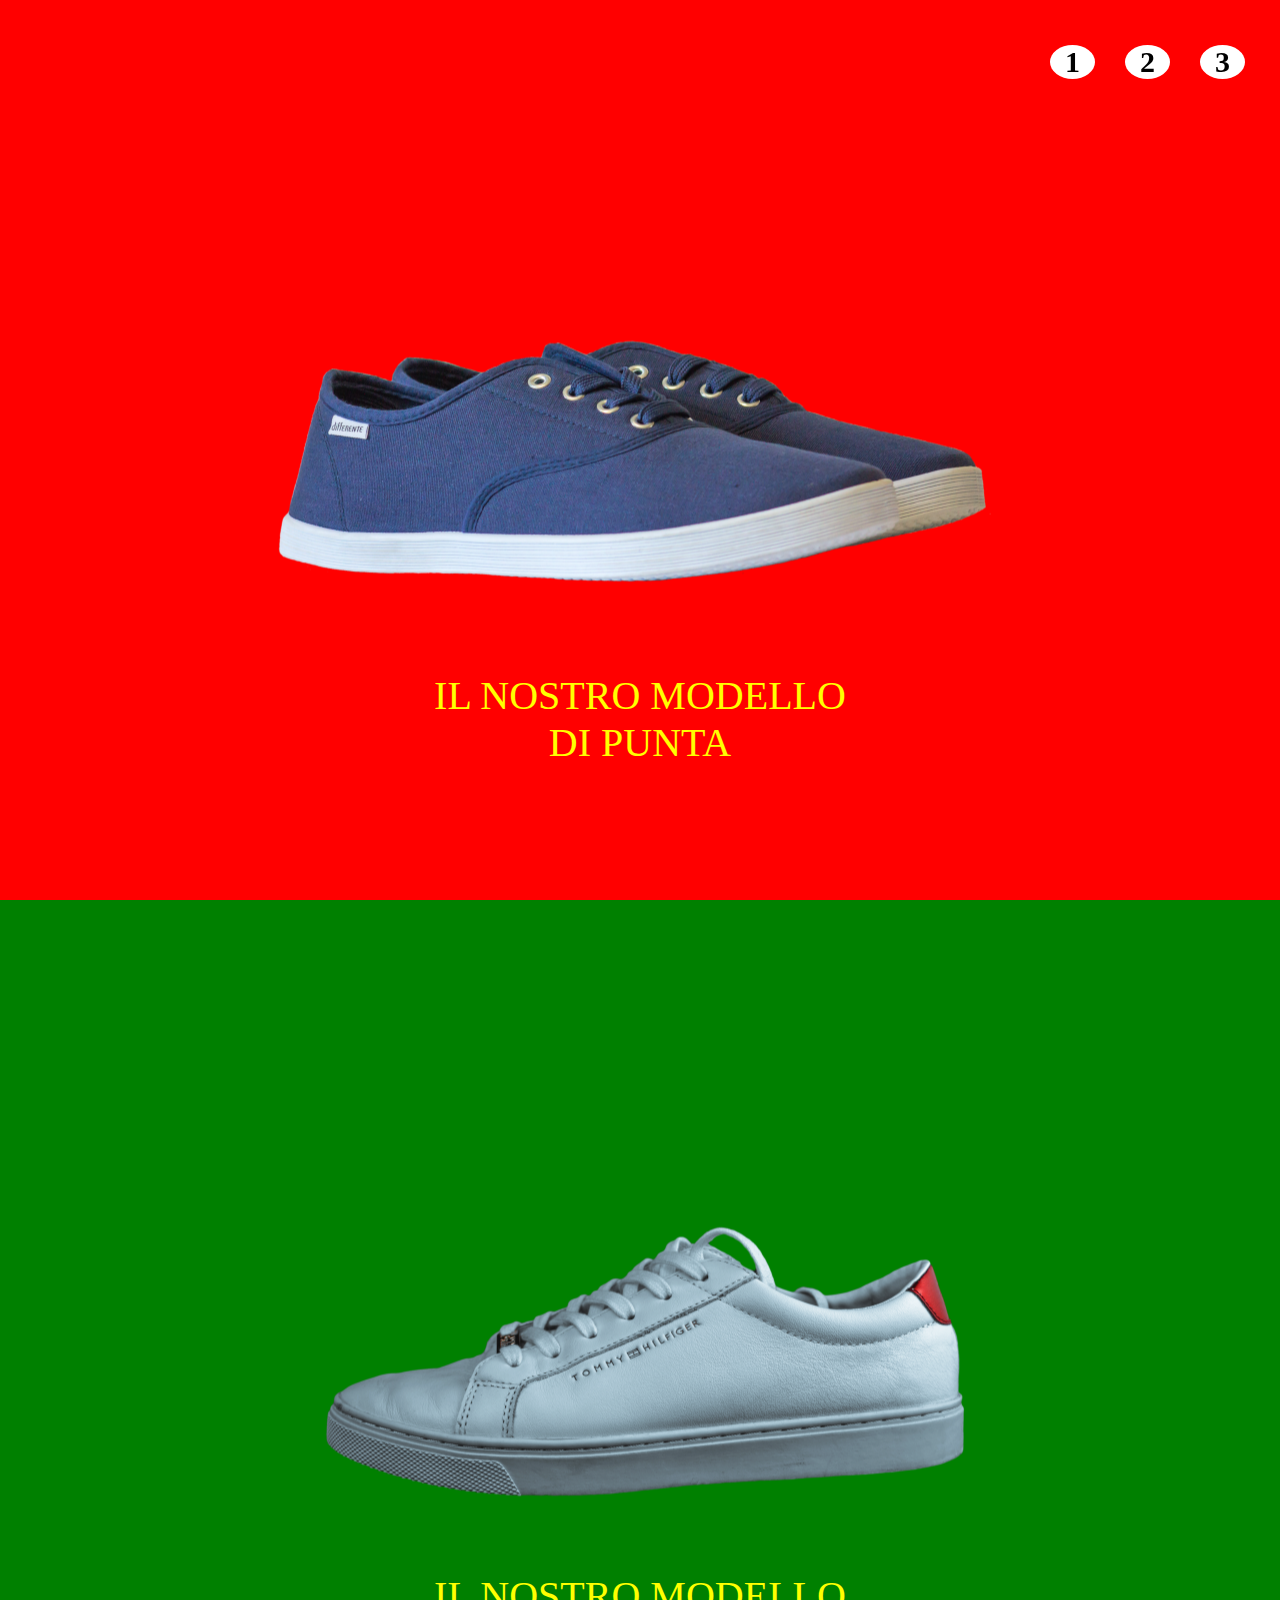
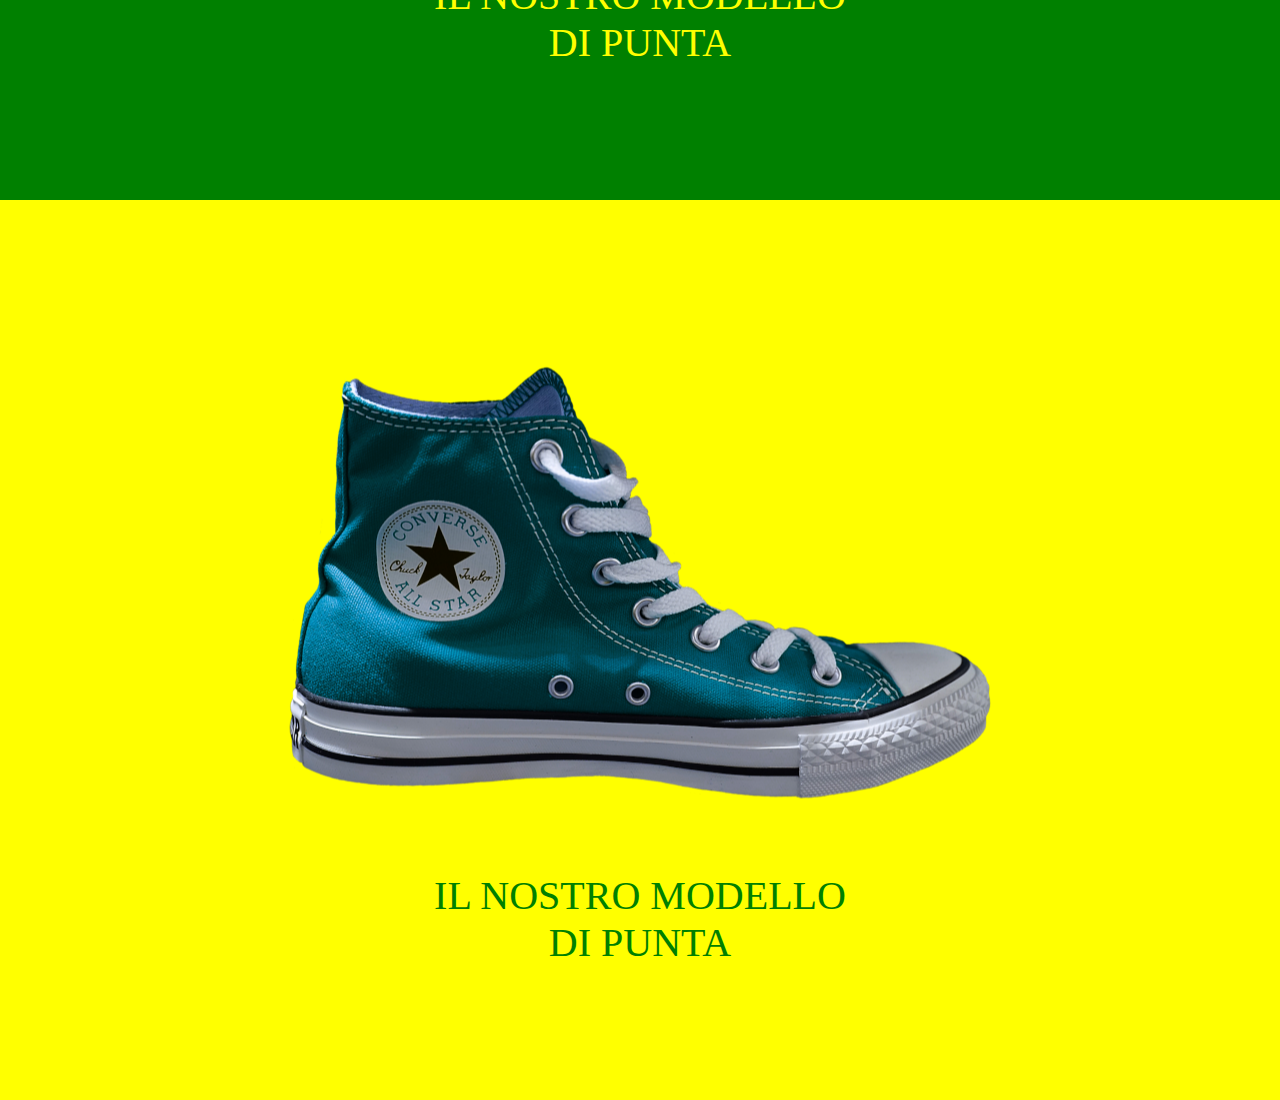
<file: index.html>
<!DOCTYPE html>
<html lang="en">
<head>
    <meta charset="UTF-8">
    <meta http-equiv="X-UA-Compatible" content="IE=edge">
    <meta name="viewport" content="width=device-width, initial-scale=1.0">
    <link rel="stylesheet" href="css/style.css">
    <title>Document</title>
</head>


<body>

    <div class="container">
        
        <main>

            

            <section class="box red">
                <div class="pulsanti">
                    <div class="circle">
                        <strong>3</strong>
                    </div>      
                    
                    <div class="circle">
                        <strong>2</strong>
                    </div>
    
                    <div class="circle">
                        <strong>1</strong>
                    </div>
                </div>
                <div class="img-center">
                    <img src="img/01.png" alt="">
                    <div class="text">IL NOSTRO MODELLO <br> DI PUNTA</div>
                </div>
            </section>

            <section class="box green">
                <div class="img-center">
                    <img src="img/02.png" alt="">
                    <div class="text">IL NOSTRO MODELLO <br> DI PUNTA</div>
                </div>
            </section>

            <section class="box yellow">
                <div class="img-center">
                    <img src="img/03.png" alt="">
                    <div class="text">IL NOSTRO MODELLO <br> DI PUNTA</div>
                                            
                </div>
            </section>
        </main>
    </div>
    
</body>
</html>
</file>
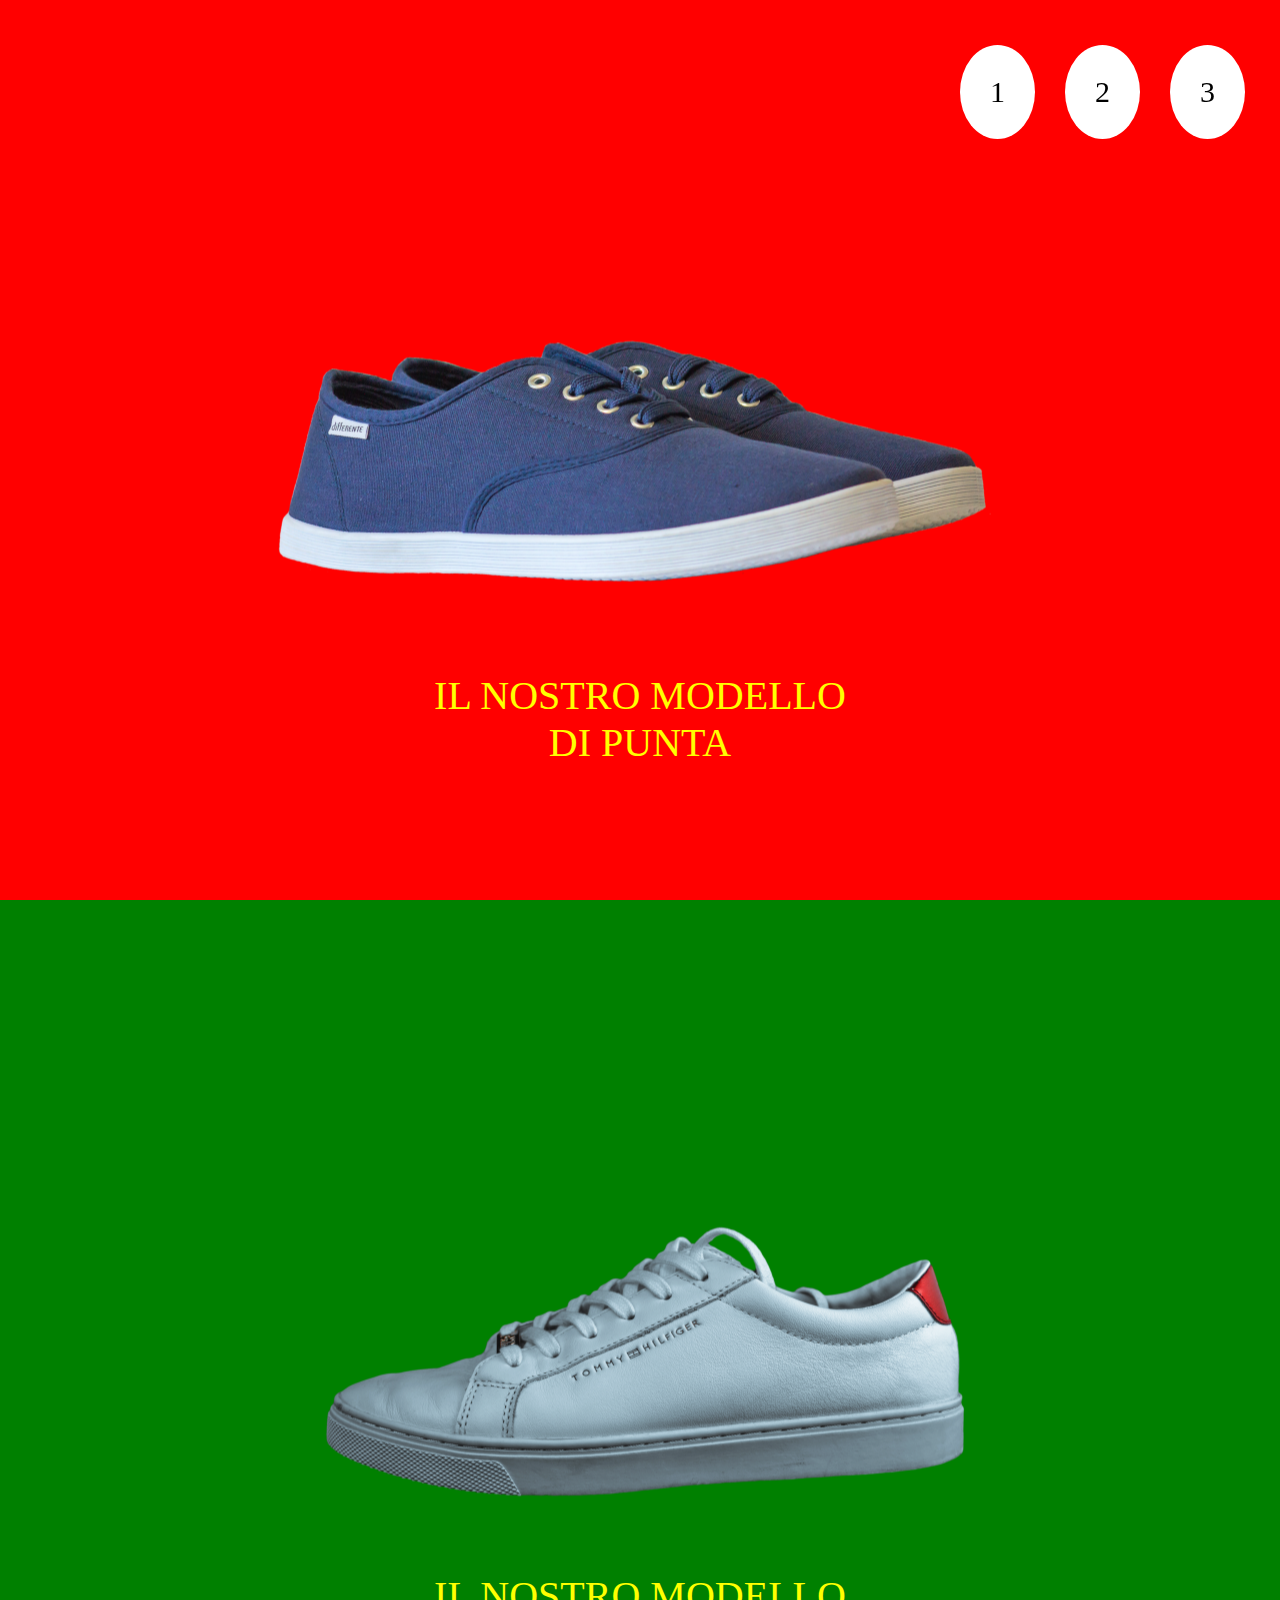
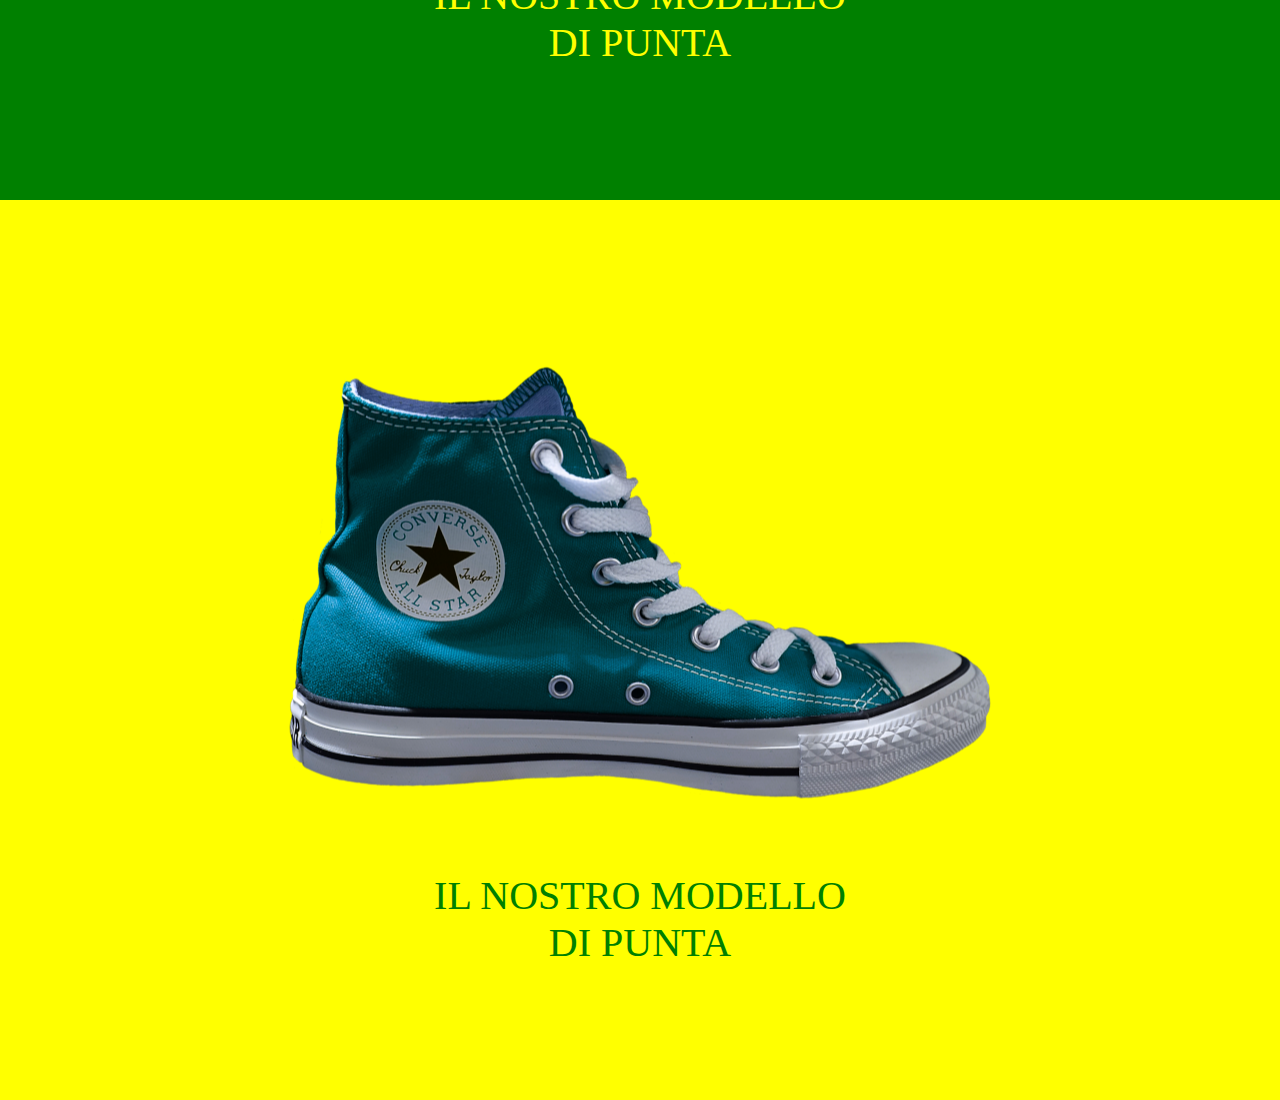
<file: bonus/index.html>
<!DOCTYPE html>
<html lang="en">
<head>
    <meta charset="UTF-8">
    <meta http-equiv="X-UA-Compatible" content="IE=edge">
    <meta name="viewport" content="width=device-width, initial-scale=1.0">
    <link rel="stylesheet" href="css/style.css">
    <title>Document</title>
</head>


<body>

    <div class="container">
        <!-- bottoni -->
        <main>

            <div class="circle">
                    
                <a href="#third-sec" class="button">3</a>      
                
                <a href="#second-sec" class="button">2</a>

                <a href="#first-sec"  class="button">1</a>  
                         
            </div>
            


            <!-- box -->
            <section class="box red" id="first-sec">

                <div class="img-center">
                    <img src="img/01.png" alt="">
                    <div class="text">IL NOSTRO MODELLO <br> DI PUNTA</div>
                </div>

            </section>

            <section class="box green" id="second-sec">
                <div class="img-center">
                    <img src="img/02.png" alt="">
                    <div class="text">IL NOSTRO MODELLO <br> DI PUNTA</div>
                </div>
            </section>

            <section class="box yellow" id="third-sec">
                <div class="img-center">
                    <img src="img/03.png" alt="">
                    <div class="text">IL NOSTRO MODELLO <br> DI PUNTA</div>
                                            
                </div>
            </section>
            
        </main>
    </div>
    
</body>
</html>
</file>
<file: css/style.css>
* {
    margin: 0;
    padding: 0;
    box-sizing: border-box;
}

.box {
    width: 100%;
    height: 100vh;
    position: relative;
}

.box::after {
    content: "";
    display: table;
    clear: both;
}

.pulsanti {
    position: absolute;
    position: fixed;
    z-index: 10;
    top: 30px;
    right: 20px;
}

.circle {
    background-color: white;
    border-radius: 50%;
    float: right;
    margin: 15px 15px;
}

.circle > strong {
    font-size: 30px;
    text-align: center;
    padding: 15px;
}

.img-center {
    position: absolute;
    top: 50%;
    left: 50%;
    transform: translate(-50%, -50%);
}

.text {
    font-size: 40px;
    color: yellow;
    text-align: center;
}


.red {
    background-color: red;
}

.green {
    background-color: green;
}

.yellow {
    background-color: yellow;
}

.yellow .text {
    color: green;
}
</file>
<file: bonus/css/style.css>
* {
    margin: 0;
    padding: 0;
    box-sizing: border-box;
}

html {
    scroll-behavior: smooth;
}
/* bottoni */
a {
    text-decoration: none;
    color: black;
    
}

.container::after {
    content: "";
    display: table;
    clear: both;
}

.circle {
    position: absolute;
    position: fixed;
    z-index: 10;
    top: 30px;
    right: 20px;
}

.button {
    background-color: white;
    border-radius: 50%;
    float: right;
    margin: 15px 15px;
    padding: 30px;
    font-size: 30px;
    text-align: center;
}
/* inizio box */
.box {
    width: 100%;
    height: 100vh;
    position: relative;
}

.img-center {
    position: absolute;
    top: 50%;
    left: 50%;
    transform: translate(-50%, -50%);
}

.text {
    font-size: 40px;
    color: yellow;
    text-align: center;
}


.red {
    background-color: red;
}

.green {
    background-color: green;
}

.yellow {
    background-color: yellow;
}

.yellow .text {
    color: green;
}
</file>
